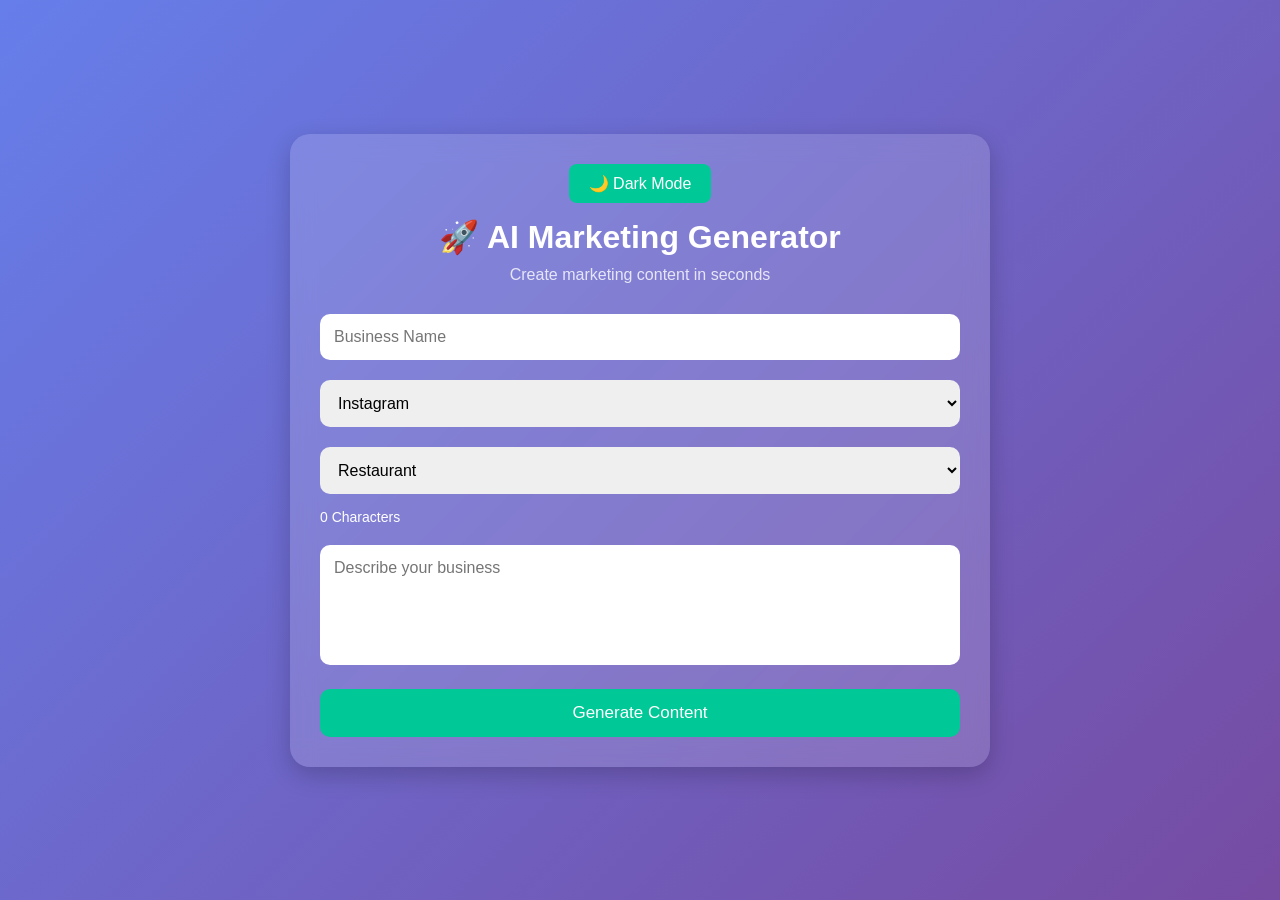
<file: index.html>
<!DOCTYPE html>
<html lang="en">
<head>
<meta charset="UTF-8">
<meta name="viewport" content="width=device-width, initial-scale=1.0">
<title>AI Marketing Generator</title>
<link rel="stylesheet" href="style.css">
</head>
<body> 

<div class="container">
  <button onclick="toggleDarkMode()" id="darkBtn">
🌙 Dark Mode
</button>


<h1>🚀 AI Marketing Generator</h1>
<p class="subtitle">Create marketing content in seconds</p>

<input type="text" id="businessName"
placeholder="Business Name">
<select id="platform">
    <option>Instagram</option>
    <option>Facebook</option>
    <option>YouTube</option>
    <option>LinkedIn</option>
</select>

<select id="businessType">
<option>Restaurant</option>
<option>Clothing Store</option>
<option>Tech Startup</option>
<option>Beauty Salon</option>
<option>Online Shop</option>
</select>
<p id="count">0 Characters</p>

<textarea id="description"
placeholder="Describe your business"></textarea>

<button onclick="generateContent()">
Generate Content
</button>

<div id="result" class="result">
<h3>Generated Content</h3>

<div id="output"></div>

<button class="copy-btn"
onclick="copyContent()">
Copy Content
</button>
<button class="download-btn"
onclick="downloadContent()">
Download Content
</button>
</div>

</div>

<script src="script.js"></script>
</body>
</html>
</file>
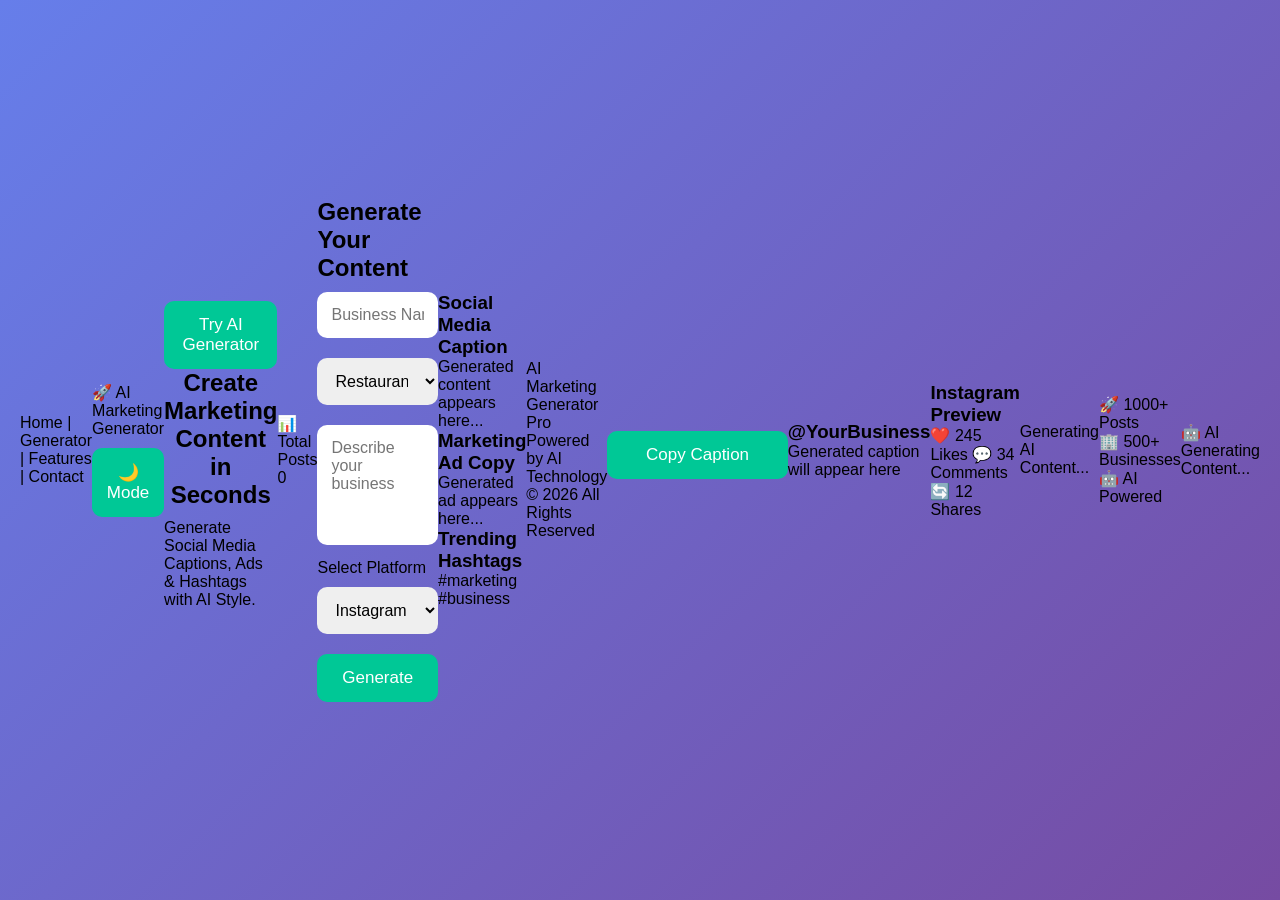
<file: Inde.html>
<!DOCTYPE html>
<html lang="en">
<head>
  Home | Generator | Features | Contact
<meta charset="UTF-8">
<meta name="viewport" content="width=device-width, initial-scale=1.0">
<title>AI Marketing Generator</title>
<link rel="stylesheet" href="style.css">
<link rel="preconnect" href="https://fonts.googleapis.com">
<link href="https://fonts.googleapis.com/css2?family=Poppins:wght@300;400;600;700&display=swap" rel="stylesheet">
</head>

<body>

<header>
    <div class="logo">🚀 AI Marketing Generator</div>
    <button onclick="toggleMode()">🌙 Mode</button>
</header>

<section class="hero">
    <div class="hero-content">
      <button class="hero-btn">Try AI Generator</button>
        <h1>Create Marketing Content in Seconds</h1>
        <p>Generate Social Media Captions, Ads & Hashtags with AI Style.</p>
    </div>
</section>
<div class="stats">
   <div class="box">
      📊 Total Posts
0
   </div>
</div>
<section class="generator">

    <h2>Generate Your Content</h2>

    <input type="text" id="businessName" placeholder="Business Name">

    <select id="businessType">
        <option>Restaurant</option>
        <option>Fashion Store</option>
        <option>Tech Startup</option>
        <option>Education</option>
        <option>Fitness</option>
        <option>Beauty</option>
    </select>

    <textarea id="description" placeholder="Describe your business"></textarea>
<label>Select Platform</label>

<select id="platform">
    <option value="instagram">Instagram</option>
    <option value="facebook">Facebook</option>
    <option value="youtube">YouTube</option>
    <option value="linkedin">LinkedIn</option>
</select>
    <button onclick="generateContent()">Generate</button>

</section>

<section class="output-section">

<div class="card">
    <h3>Social Media Caption</h3>
    <p id="caption">Generated content appears here...</p>
</div>

<div class="card">
    <h3>Marketing Ad Copy</h3>
    <p id="adcopy">Generated ad appears here...</p>
</div>

<div class="card">
    <h3>Trending Hashtags</h3>
    <p id="hashtags">#marketing #business</p>
</div>

</section>

<footer>
    <p>AI Marketing Generator Pro
Powered by AI Technology

© 2026 All Rights Reserved</p>
</footer>

<script src="script.js"></script>

</body>
</html>
<button onclick="copyCaption()">Copy Caption</button>
<div class="insta-card">
   <h3>@YourBusiness</h3>
   <p id="previewText">Generated caption will appear here</p>
</div>
<div class="preview-card">
   <h3>Instagram Preview</h3>
   <p id="previewText"></p>
   ❤️ 245 Likes

💬 34 Comments

🔄 12 Shares
</div>
<div id="loading">Generating AI Content...</div>
<div class="hero-stats">
<div>🚀 1000+ Posts</div>
<div>🏢 500+ Businesses</div>
<div>🤖 AI Powered</div>
</div>
🤖 AI Generating Content...
</file>
<file: style.css>
*{
margin:0;
padding:0;
box-sizing:border-box;
font-family:Arial,sans-serif;
}

body{
min-height:100vh;
display:flex;
justify-content:center;
align-items:center;
padding:20px;
background:linear-gradient(
135deg,
#667eea,
#764ba2
);
}

.container{
width:100%;
max-width:700px;
background:rgba(255,255,255,0.15);
backdrop-filter:blur(12px);
padding:30px;
border-radius:20px;
color:white;
box-shadow:0 8px 25px rgba(0,0,0,.2);
}

h1{
text-align:center;
margin-bottom:10px;
}

.subtitle{
text-align:center;
margin-bottom:20px;
opacity:.8;
}

input,
select,
textarea{
width:100%;
padding:14px;
margin:10px 0;
border:none;
border-radius:10px;
font-size:16px;
}

textarea{
height:120px;
resize:none;
}

button{
width:100%;
padding:14px;
border:none;
border-radius:10px;
background:#00c896;
color:white;
font-size:17px;
cursor:pointer;
margin-top:10px;
}

button:hover{
transform:translateY(-2px);
}

.result{
display:none;
margin-top:20px;
background:white;
color:black;
padding:20px;
border-radius:15px;
}

.copy-btn{
background:#667eea;
margin-top:15px;
}
#count{
margin-top:5px;
margin-bottom:10px;
font-size:14px;
color:white;
}

.download-btn{
background:#ff9800;
margin-top:10px;
}

.download-btn:hover{
opacity:.9;
}
#darkBtn{
padding:10px 20px;
width:auto;
display:block;
margin:0 auto 15px;
font-size:16px;
border:none;
border-radius:8px;
cursor:pointer;
}

.dark-mode{
background:#121212 !important;
color:white !important;
}

.dark-mode .container{
background:#1e1e1e !important;
color:white !important;
}

.dark-mode input,
.dark-mode select,
.dark-mode textarea{
background:#2d2d2d !important;
color:white !important;
border:1px solid #555;
}
</file>
